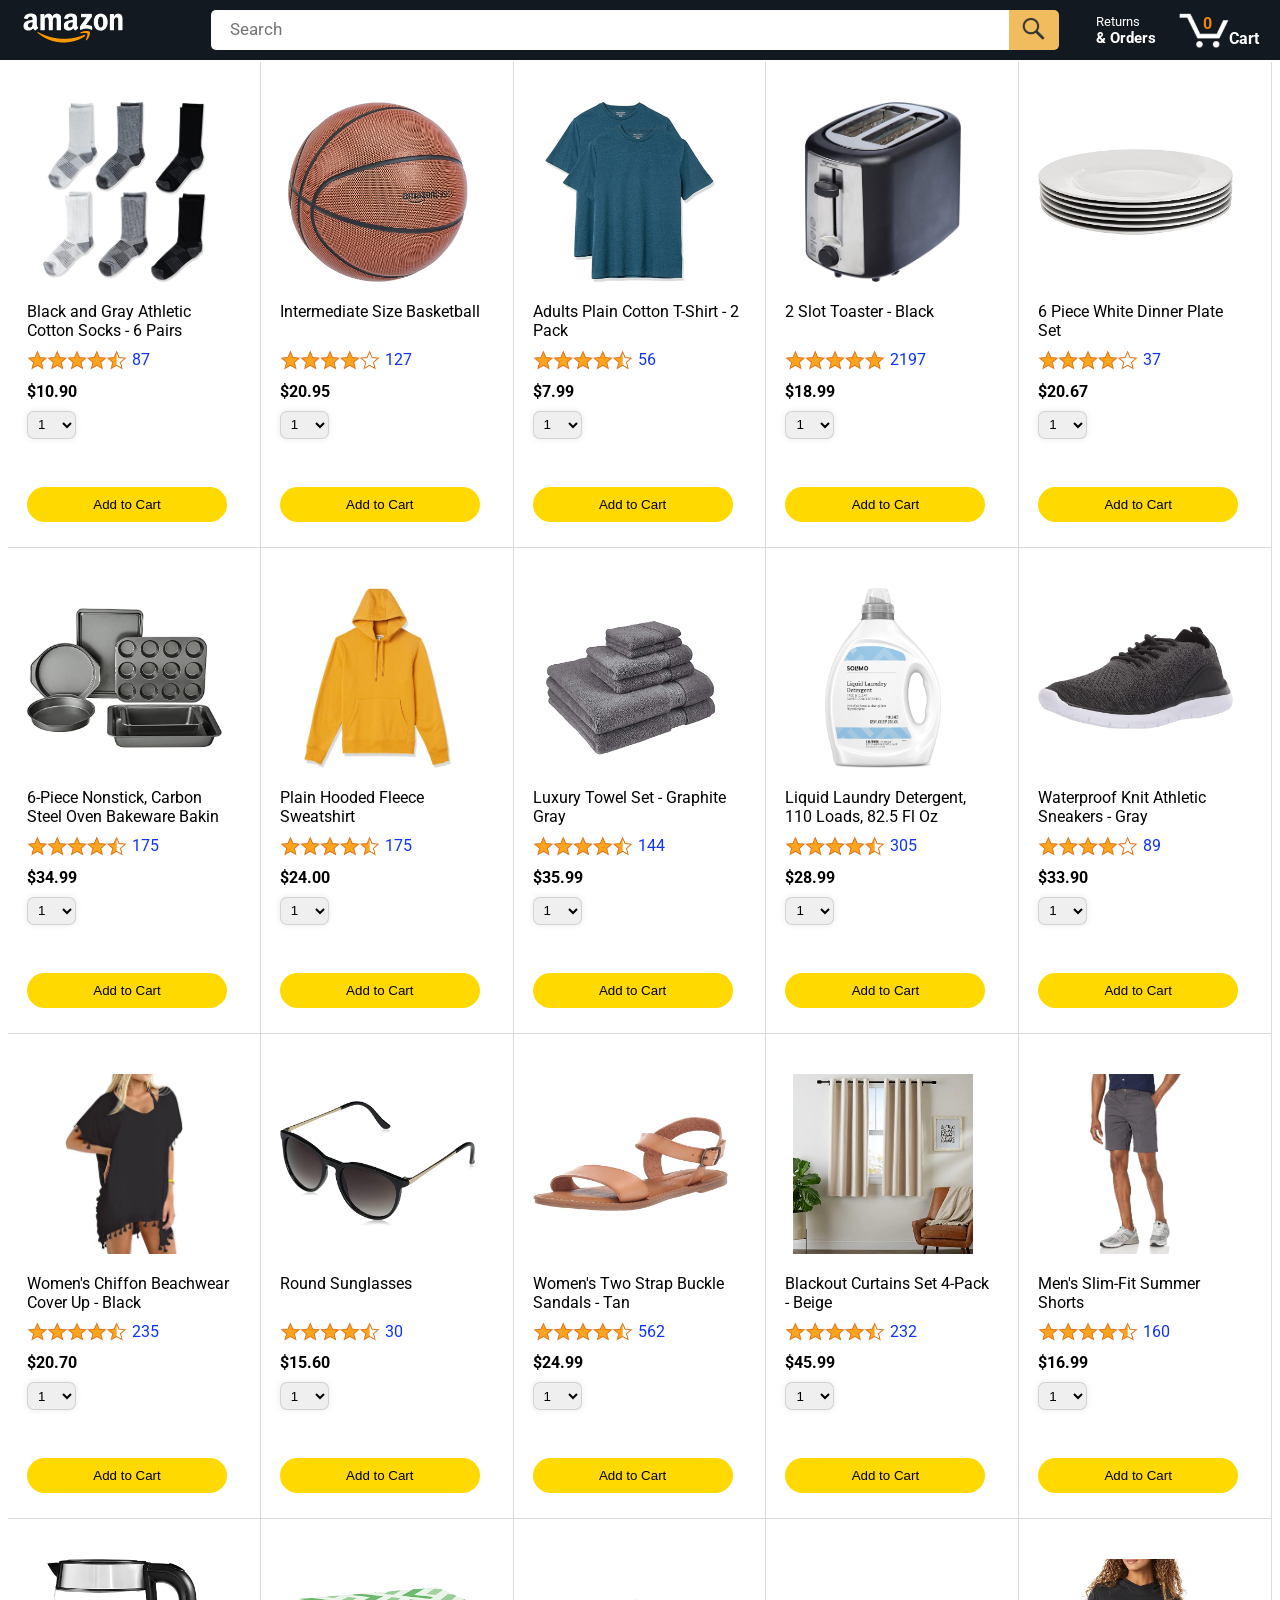
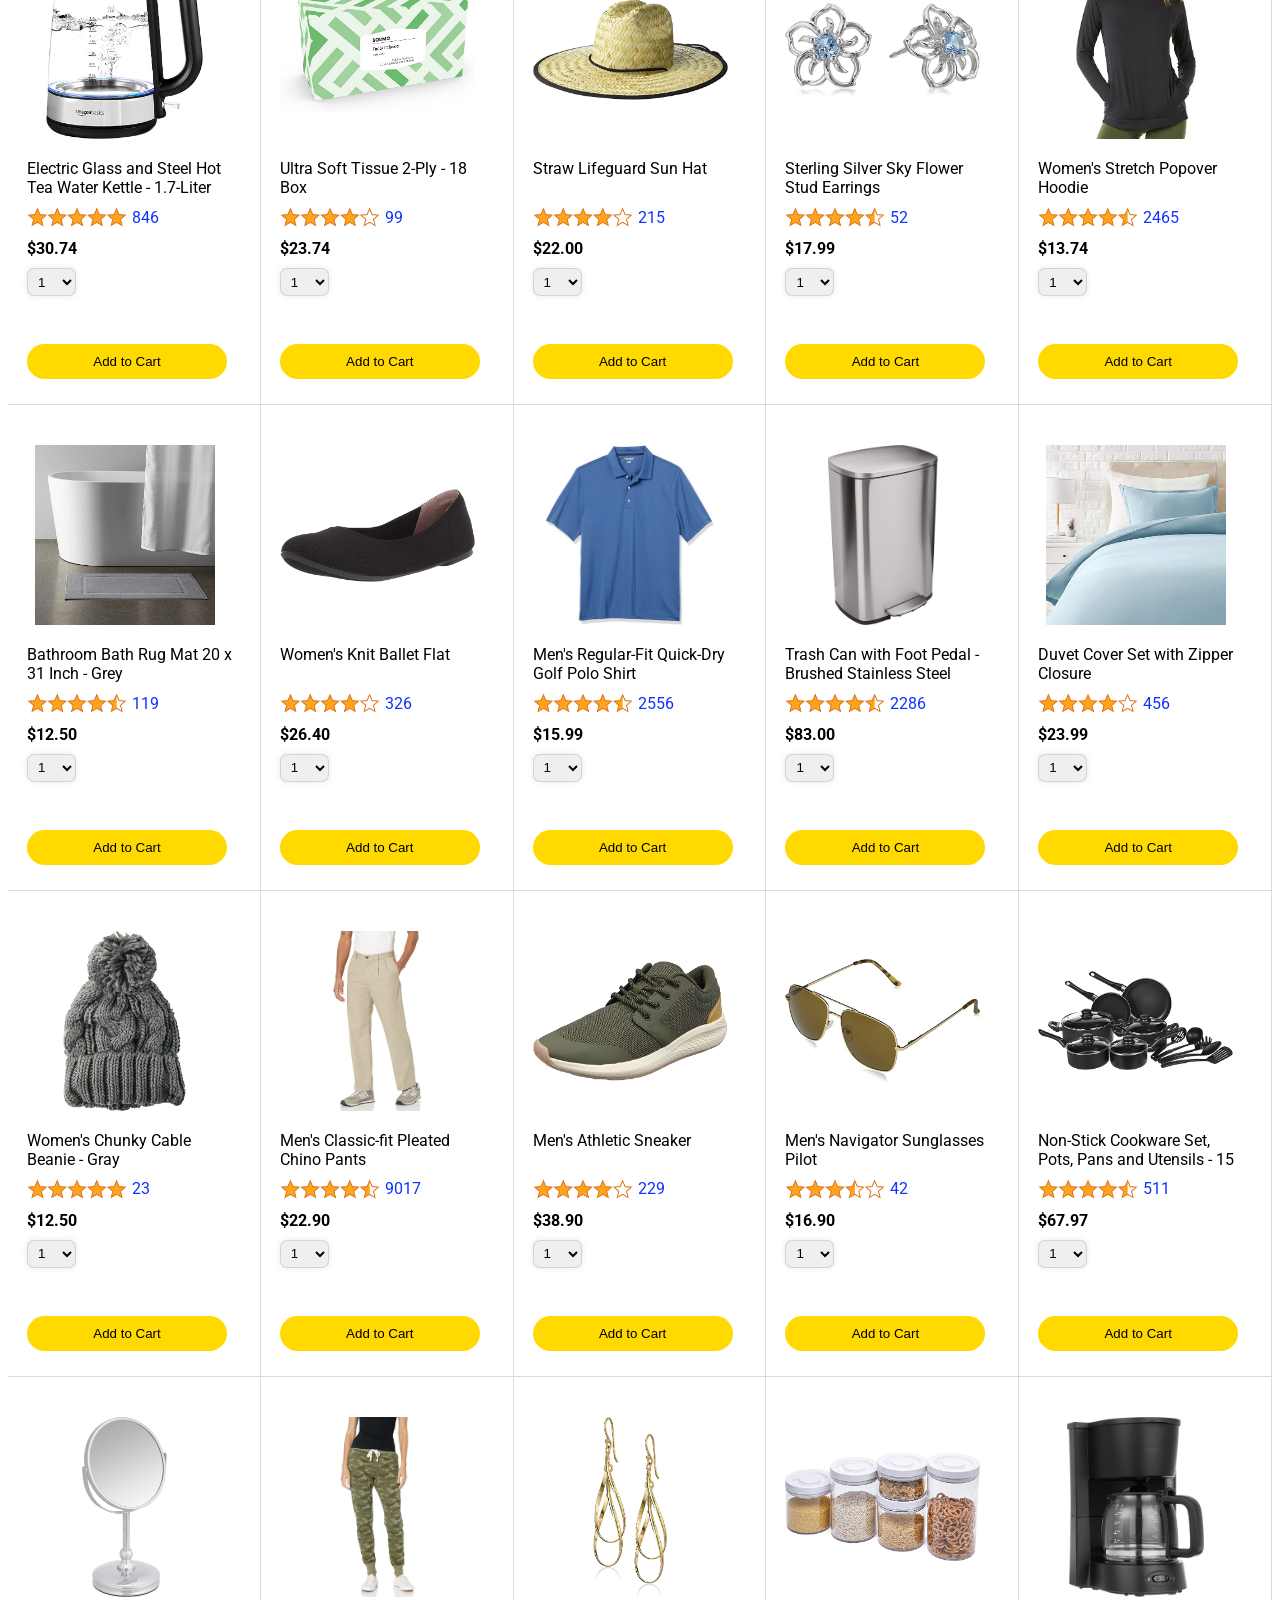
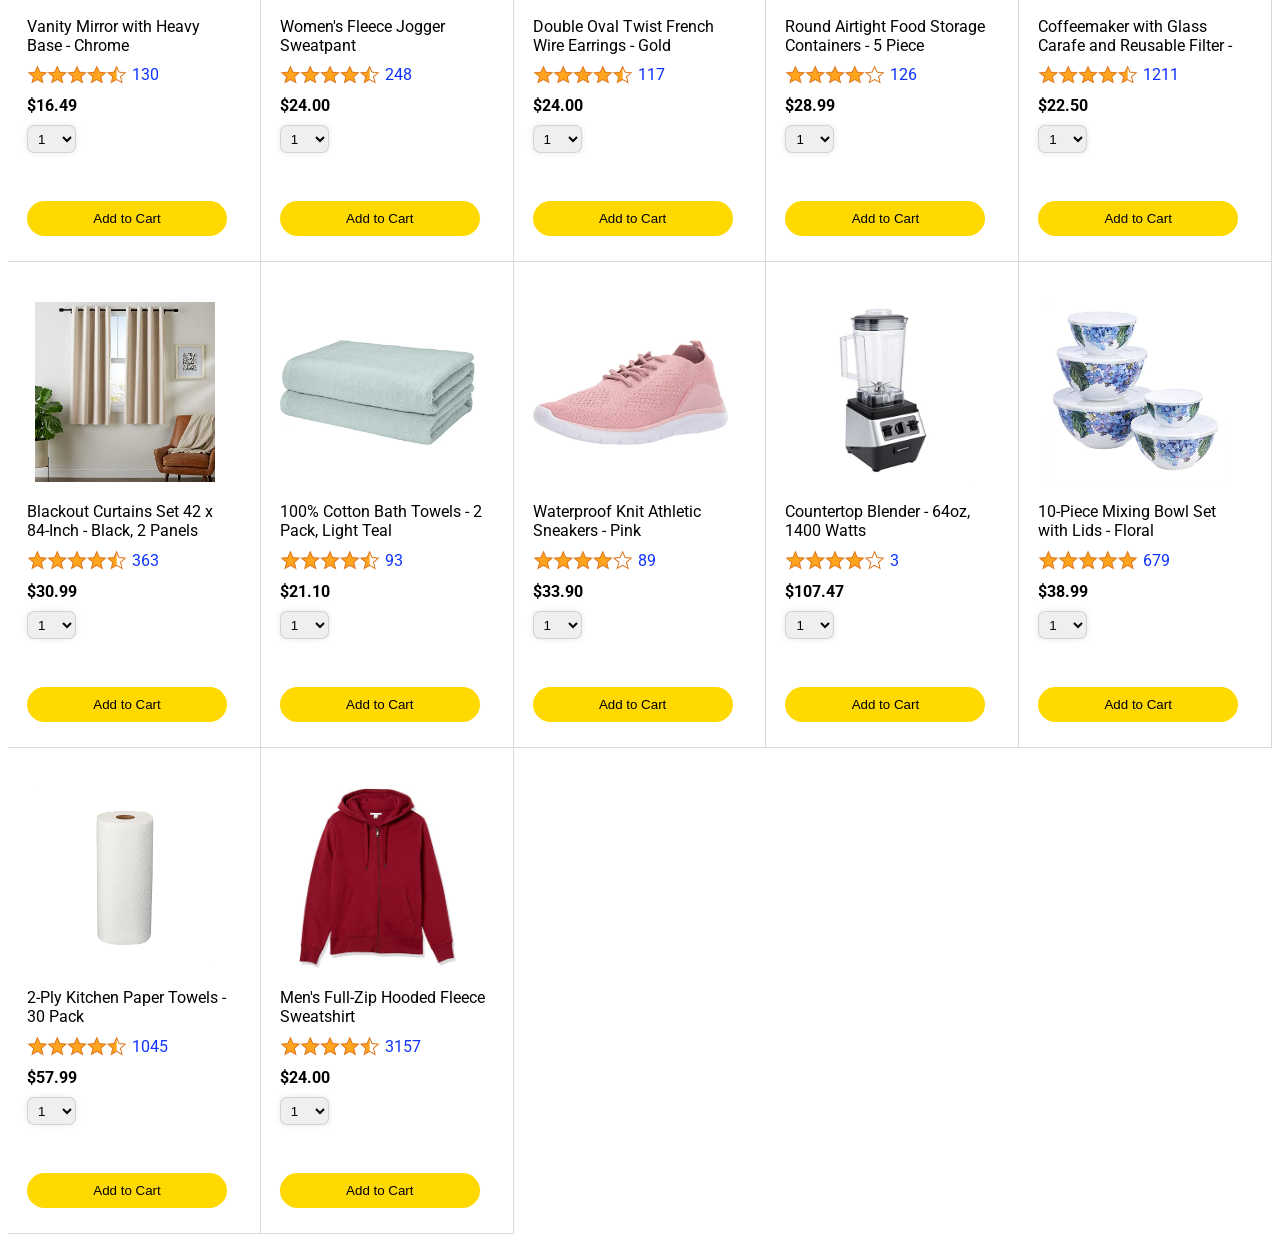
<file: Amazon project/Amazon html/amazon-homepage.html>
<!DOCTYPE html>
<html lang="en">
  <head>
    <title>Amazon</title>
    <link
      rel="stylesheet"
      href="../Amazon.Css/Amazon-header-.css"
    />
    <link
      rel="stylesheet"
      href="../Amazon.Css/Amazon-main.css"
    />
    <link
      rel="preconnect"
      href="https://fonts.googleapis.com"
    />
    <link
      rel="preconnect"
      href="https://fonts.gstatic.com"
      crossorigin
    />
    <link
      href="https://fonts.googleapis.com/css2?family=Roboto:ital,wght@0,100..900;1,100..900&display=swap"
      rel="stylesheet"
    />
  </head>
  <body>
    <header class="heading">
      <div class="header-column1">
        <a href="../Amazon html/amazon-homepage.html">
          <img
            class="header-img-column1"
            src="../Amazon images/amazon-logo-white.png"
          />
        </a>
      </div>
      <div class="header-column2">
        <input
          placeholder="Search"
          class="js-header-column2-input"
        />
        <button class="js-header-column2-button">
          <img src="../Amazon images/search-icon- Amazon.png" />
        </button>
      </div>
      <div class="header-column3">
        <a href="../Amazon html/Amazon-placedorder.html">
          <p class="header-p-column3">Returns</p>
          <p class="header-p2-column3">& Orders</p>
        </a>
      </div>
      <div class="header-column4">
        <a href="../Amazon html/Amazon-checkout.html">
          <img src="../Amazon images/cart-icon. Amazon.png" />
          <p class="header-column4-p1">Cart</p>
          <p class="header-column4-p2 js-header-column4-p2">0</p>
        </a>
      </div>
    </header>
    <main class="maincontainer js-maincontainer"></main>
    <script
      type="module"
      src="../Amazon Js/Amazon-home-page/Amazon-homepage.js"
    ></script>
  </body>
</html>
</file>
<file: Amazon project/Amazon.Css/Amazon-header-.css>
body {
    font-family: roboto;
}
.heading {
    display: flex;
    background-color: rgb(19, 25, 33);
    align-items: center;
    justify-content: space-between;
    position: fixed;
    left: 0px;
    right: 0px;
    top: 0px;
    height: 60px;
    padding-left: 15px;
    padding-right: 15px;

}
.header-img-column1 {
    width: 100px;
    padding: 7px;
    border: solid transparent 1px;
}
.header-img-column1:hover{
    border: solid white 1px;
    padding: 7px;
    border-radius: 2px;
    padding: 9px 7px;
}
.header-column1{
    width: 180px;
    margin: 0px;
}

.header-column2 {
    display: flex;
    margin-left: 10px;
    margin-right: 10px;
}
.header-column2 input{
    height: 30px;
    width: 760px;
    padding: 5px 19px;
    border: none;
    border-top-left-radius: 5px;
    border-bottom-left-radius: 5px;
    font-size: 16px;
}
.header-column2 button{
    height: auto;
    width: 50px;
    border: none;
    background-color: rgb(240, 188, 93);
    border-top-right-radius: 5px;
    border-bottom-right-radius: 5px;
    cursor: pointer;
}
.header-column2 img {
    width: 23px;
}
.header-column2 input::placeholder{
    font-size: 17px;
    font-family: roboto;
}
.header-main-column3{
    display: flex;
}
.header-column3{
    width: 90px;
    display: flex;
    justify-content: right;
}
.header-p-column3{
    color: white;
    font-size: 13px;
    margin: 0px;
}
.header-column3 a{
    border: solid transparent 1px;
    padding: 7px;
    border-radius: 2px;
    text-decoration: none;
}
.header-column3 a:hover{
    border: solid white 1px;
    padding: 6px;
}
.header-p2-column3{
    font-weight: bold;
    font-size: 15px;
    color: white;
    margin: 0px;
}
.header-column4 {
    width: 90px;
    margin-left: 5px;
}
.header-column4 a{
    display: flex;
    position: relative;
    border: solid transparent 1px;
    width: 83px;
    padding: 5px 3px ;
    text-decoration: none;
}
.header-column4 a:hover{
    border: solid white 1px;
    border-radius: 2px;
}
.header-column4-p1{
    color: white;
    font-weight: bold;
    display: flex;
    align-items: baseline;
    margin-bottom: 0px;
    margin-right: 0px;
}
.header-column4-p2{
    position: absolute;
    bottom: 4px;
    left: 19px;
    width: 26px;
    text-align: center;
    color: rgb(240, 136, 4);
    font-weight: bold;
}
.header-column4 img {
    width: 50px;
}
</file>
<file: Amazon project/Amazon.Css/Amazon-main.css>
.maincontainer{
    display: grid;
    grid-template-columns: 1fr 1fr 1fr 1fr 1fr;
    padding-top: 54px;
}
.main-div{
    margin-top: 0px;
    margin-left: 0px;
    margin-bottom: 0px;
    padding-top: 40px;
    padding-bottom: 25px;
    padding-left: 19px;
    padding-right: 24px;
    border-right: solid;
    border-bottom: solid;
    border-width: 1px;
    border-color: rgba(128, 128, 128, 0.295);

} 
.main-div-img{
    width: 195px;
    height: 180px;
}
.main-div-img img{
    width: 100%;
    height: 100%;
    object-fit: contain;
}
.main-div-discription{
    height: 40px;
    margin-top: 20px;
}
.main-rating-img-div{
    width: 100px;
}
.main-rating-div{
    display: flex;
    align-items: center;
    width: fit-content;
    height: fit-content;
    margin-top: 8px;
}
.main-rating-p1-div{
    margin: 0px;
    margin-left: 5px;
    color: rgb(15, 51, 255);
}
.main-p1-div{
    font-weight: bold;
    margin-top: 12px;
    margin-bottom: 10px;
}
.main-dropdownmenu-div {
    background-color: rgba(128, 128, 128, 0.13);
    border-style: solid;
    border-color:  rgba(128, 128, 128, 0.253);
    width: 49px;
    height: 28px;
    border-radius: 7px;
    padding: 0px 6px;
    box-shadow: 0px 0px 5px 1px rgba(128, 128, 128, 0.13);
    display: block;
}
.main-addedcartbtn-message{
    color: green;
    display: flex;
    align-items: center;
    margin-top: 13px;
    margin-bottom: 15px;
    opacity: 0;
}
.main-addedcartbtn-message img{
    height: 20px;
    margin-right: 5px;
}
.main-addcartbtn-div {
    background-color: rgb(255, 217, 0);
    border: none;
    width: 200px;
    padding: 10px 0px;
    border-radius: 30px;
}
.main-addcartbtn-div:hover{
    background-color: rgb(243, 207, 2);
}
</file>
